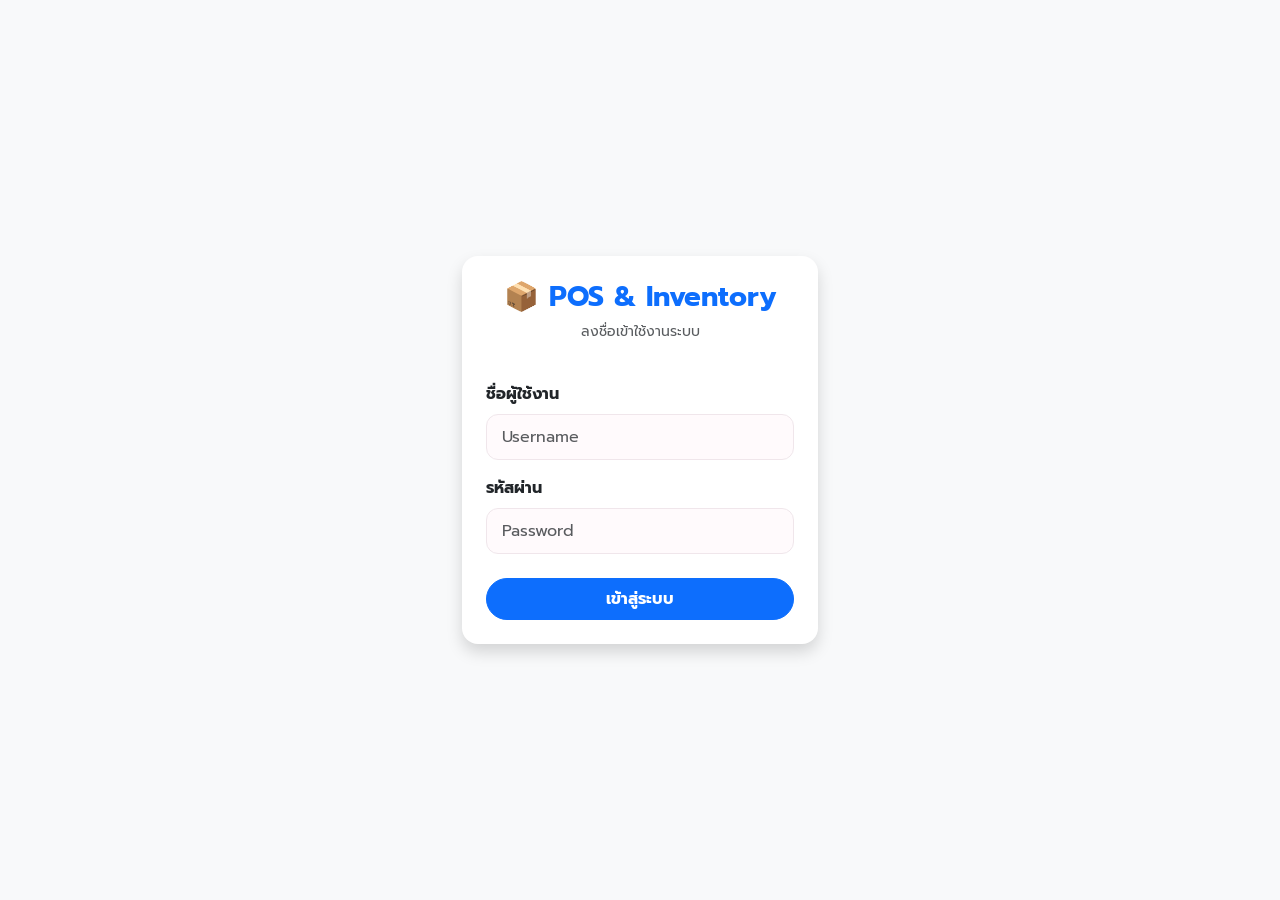
<file: index.html>
<!DOCTYPE html>
<html lang="th">
<head>
    <meta charset="UTF-8">
    <meta name="viewport" content="width=device-width, initial-scale=1.0">
    <title>เข้าสู่ระบบ | ระบบจัดการธุรกิจ</title>
    <link href="https://cdn.jsdelivr.net/npm/bootstrap@5.3.0/dist/css/bootstrap.min.css" rel="stylesheet">
    <link rel="stylesheet" href="style.css">
</head>
<body class="bg-light d-flex align-items-center" style="height: 100vh;">
    <div class="container">
        <div class="row justify-content-center">
            <div class="col-md-4 col-sm-8">
                <div class="card shadow border-0 rounded-4 p-4">
                    <div class="text-center mb-4">
                        <h3 class="fw-bold text-primary">📦 POS & Inventory</h3>
                        <p class="text-muted small">ลงชื่อเข้าใช้งานระบบ</p>
                    </div>
                    <form id="loginForm" onsubmit="handleLogin(event)">
                        <div class="mb-3">
                            <label class="form-label fw-bold">ชื่อผู้ใช้งาน</label>
                            <input type="text" id="username" class="form-control" required placeholder="Username">
                        </div>
                        <div class="mb-4">
                            <label class="form-label fw-bold">รหัสผ่าน</label>
                            <input type="password" id="password" class="form-control" required placeholder="Password">
                        </div>
                        <button type="submit" class="btn btn-primary w-100 fw-bold py-2 rounded-pill">เข้าสู่ระบบ</button>
                    </form>
                </div>
            </div>
        </div>
    </div>

    <script>
        // ใส่ API ของคุณเรียบร้อยแล้ว
        const API_URL = "https://script.google.com/macros/s/AKfycbxtliSnpuO8Dzm32J9pVNMxDO0KxtaybtJtYjQuIuikBY3Grz2JNCTQA1L-XIRiTiyX/exec"; 

        async function handleLogin(e) {
            e.preventDefault(); 
            const user = document.getElementById('username').value;
            const pass = document.getElementById('password').value;
            const btn = document.querySelector('button[type="submit"]');
            
            btn.innerHTML = '<span class="spinner-border spinner-border-sm"></span> กำลังตรวจสอบ...';
            btn.disabled = true;

            try {
                const response = await fetch(API_URL, {
                    method: 'POST', 
                    headers: { 'Content-Type': 'text/plain' },
                    body: JSON.stringify({ action: "login", username: user, password: pass })
                });
                const data = await response.json();

                if (data.success) {
                    localStorage.setItem('inventory_user', data.name);
                    window.location.href = "dashboard.html";
                } else {
                    alert("❌ " + data.message);
                    btn.innerHTML = 'เข้าสู่ระบบ';
                    btn.disabled = false;
                }
            } catch (error) {
                alert("⚠️ ไม่สามารถเชื่อมต่อเซิร์ฟเวอร์ได้");
                btn.innerHTML = 'เข้าสู่ระบบ';
                btn.disabled = false;
            }
        }
    </script>
</body>
</html>
</file>
<file: style.css>
@import url('https://fonts.googleapis.com/css2?family=Prompt:wght@300;400;500;600;700&display=swap');

:root {
    /* 🎨 สีประจำแบรนด์ Bemind (ดึงจากโลโก้) */
    --brand-pink: #FA6BBA;
    --brand-teal: #149E9A;

    /* 🎨 สีสำหรับระบบ UI */
    --bg-color: #FEF2F8;           /* พื้นหลังเว็บสีชมพูอ่อนมากๆ ให้ดูละมุน */
    --surface-color: #ffffff;
    --primary-color: var(--brand-teal); /* สีปุ่มหลักและเมนู ใช้สีเขียวอมฟ้า */
    --primary-light: #E0F5F4;
    --success-color: #4CAF50;
    --success-light: #eaf6ef;
    --danger-color: var(--brand-pink);  /* สีชมพูแบรนด์ ใช้ดึงดูดสายตาหรือไฮไลท์ */
    --danger-light: #FCE8F3;
    --warning-color: #fcd47b;
    --text-main: #4a4a4a;
    --text-muted: #9e9e9e;
    --sidebar-bg: #ffffff;
}

body {
    font-family: 'Prompt', sans-serif;
    background-color: var(--bg-color);
    color: var(--text-main);
    overflow-x: hidden;
}

/* โครงสร้างหลัก */
#wrapper { display: flex; width: 100%; align-items: stretch; }

/* 🎨 เมนูด้านซ้าย (Sidebar) */
#sidebar-wrapper {
    min-height: 100vh;
    width: 260px;
    background-color: var(--sidebar-bg);
    border-right: 1px solid #f0e6eb;
    transition: all 0.3s ease;
    z-index: 1000;
    box-shadow: 4px 0 15px rgba(250, 107, 186, 0.05); /* เงาอมชมพู */
}

/* ปุ่มเมนู */
.list-group-item {
    border: none; 
    padding: 12px 20px; 
    margin: 4px 16px; 
    border-radius: 12px; 
    color: var(--text-main); 
    transition: 0.3s; 
    background: transparent; 
    font-weight: 500;
}

.list-group-item:hover { 
    background-color: var(--danger-light); 
    color: var(--brand-pink); 
    transform: translateX(4px); 
}

.list-group-item.active { 
    background-color: var(--primary-light) !important; 
    color: var(--brand-teal) !important; 
    font-weight: 700; 
}

/* 🎨 การ์ดและตาราง */
.card-custom {
    background: var(--surface-color); 
    border-radius: 20px; 
    box-shadow: 0 8px 24px rgba(20, 158, 154, 0.06); /* เงาอมเขียวฟ้า */
    border: 1px solid rgba(250, 107, 186, 0.1);
}

.table { color: var(--text-main); }
.table-light { background-color: #fcf9fb; }
.table th { border-bottom: 2px solid #f0e6eb; color: var(--brand-pink); font-weight: 600; }

/* 🎨 ฟอร์มและปุ่ม */
.form-control, .form-select {
    border-radius: 12px;
    border: 1px solid #f0e6eb;
    padding: 10px 15px;
    background-color: #fffafc;
}
.form-control:focus, .form-select:focus {
    border-color: var(--brand-pink);
    box-shadow: 0 0 0 0.25rem rgba(250, 107, 186, 0.2);
    background-color: #fff;
}

/* ปุ่มหลักใช้สีเขียวฟ้า */
.btn-pastel-primary { background-color: var(--brand-teal); color: #fff; border: none; border-radius: 12px;}
.btn-pastel-primary:hover { background-color: #108581; color: #fff; }

/* ปุ่มรองใช้สีชมพู */
.btn-pastel-success { background-color: var(--brand-pink); color: #fff; border: none; border-radius: 12px;}
.btn-pastel-success:hover { background-color: #e05aa3; color: #fff; }

/* 📱 สำหรับมือถือ */
#wrapper.toggled #sidebar-wrapper { margin-left: -260px; }
#mobile-overlay { display: none; position: fixed; top: 0; left: 0; right: 0; bottom: 0; background: rgba(0,0,0,0.4); z-index: 999; backdrop-filter: blur(2px); }

@media (max-width: 768px) {
    #sidebar-wrapper { margin-left: -260px; position: fixed; height: 100%; box-shadow: 5px 0 15px rgba(0,0,0,0.05); }
    #wrapper.toggled #sidebar-wrapper { margin-left: 0; }
    #wrapper.toggled #mobile-overlay { display: block; }
    .card-body { padding: 1.25rem !important; }
}
</file>
